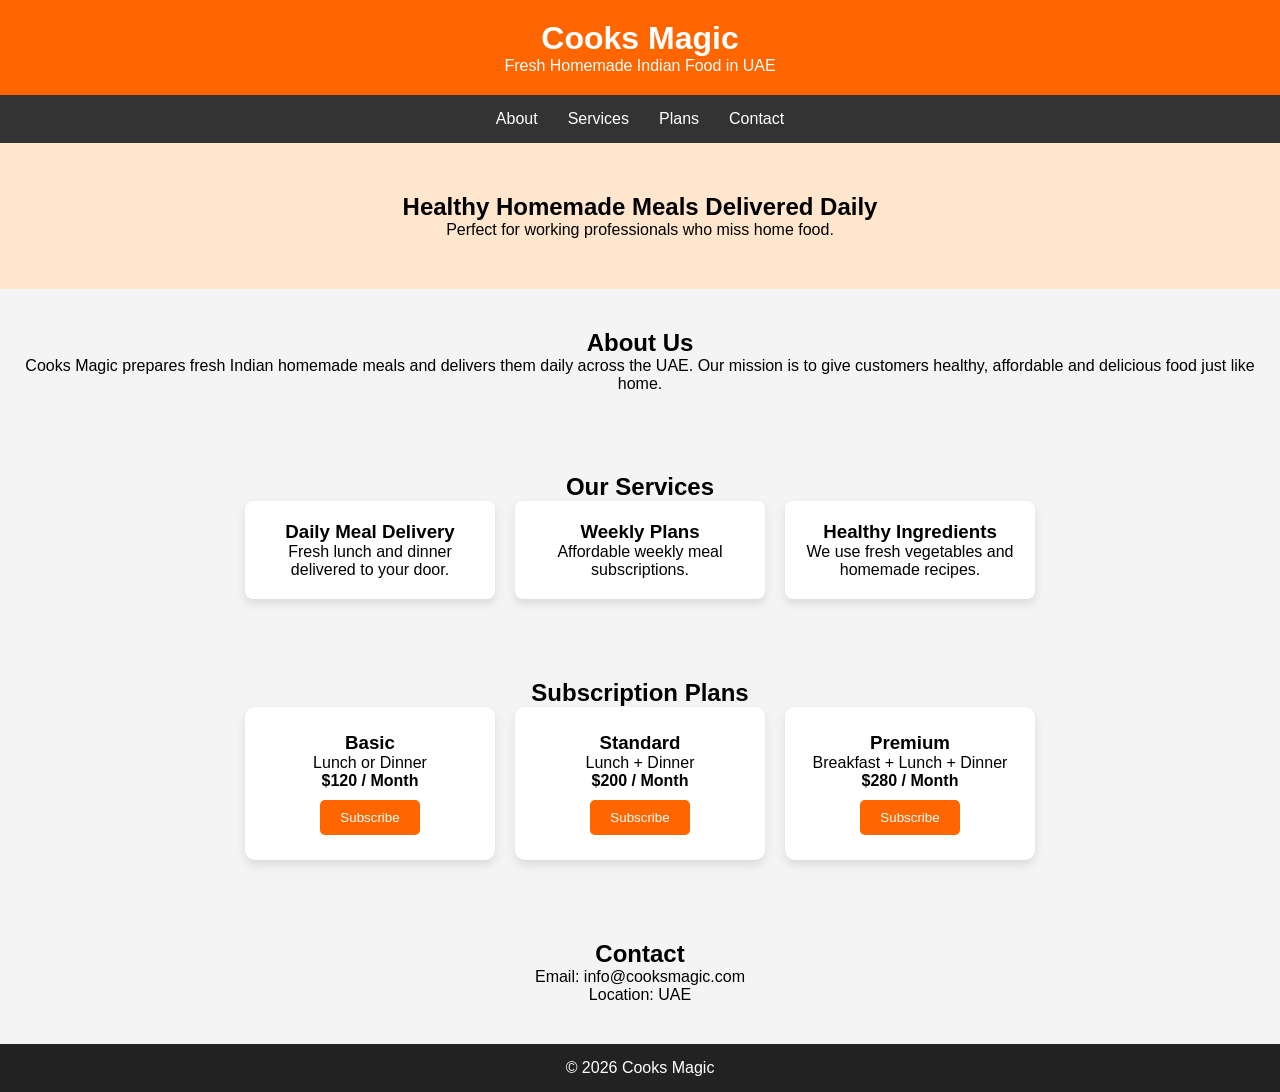
<file: index.html>
<!DOCTYPE html>
<html lang="en">
<head>

<meta charset="UTF-8">

<!-- Important for phone view -->
<meta name="viewport" content="width=device-width, initial-scale=1.0">

<title>Cooks Magic</title>

<link rel="stylesheet" href="style.css">

</head>

<body>

<header>
<h1>Cooks Magic</h1>
<p>Fresh Homemade Indian Food in UAE</p>
</header>

<nav>
<a href="#about">About</a>
<a href="#services">Services</a>
<a href="#plans">Plans</a>
<a href="#contact">Contact</a>
</nav>

<section class="hero">
<h2>Healthy Homemade Meals Delivered Daily</h2>
<p>Perfect for working professionals who miss home food.</p>
</section>

<section id="about">
<h2>About Us</h2>
<p>
Cooks Magic prepares fresh Indian homemade meals and delivers them
daily across the UAE. Our mission is to give customers healthy,
affordable and delicious food just like home.
</p>
</section>

<section id="services">

<h2>Our Services</h2>

<div class="service-container">

<div class="service">
<h3>Daily Meal Delivery</h3>
<p>Fresh lunch and dinner delivered to your door.</p>
</div>

<div class="service">
<h3>Weekly Plans</h3>
<p>Affordable weekly meal subscriptions.</p>
</div>

<div class="service">
<h3>Healthy Ingredients</h3>
<p>We use fresh vegetables and homemade recipes.</p>
</div>

</div>

</section>

<section id="plans">

<h2>Subscription Plans</h2>

<div class="plan-container">

<div class="plan">
<h3>Basic</h3>
<p>Lunch or Dinner</p>
<h4>$120 / Month</h4>
<button>Subscribe</button>
</div>

<div class="plan">
<h3>Standard</h3>
<p>Lunch + Dinner</p>
<h4>$200 / Month</h4>
<button>Subscribe</button>
</div>

<div class="plan">
<h3>Premium</h3>
<p>Breakfast + Lunch + Dinner</p>
<h4>$280 / Month</h4>
<button>Subscribe</button>
</div>

</div>

</section>

<section id="contact">
<h2>Contact</h2>
<p>Email: info@cooksmagic.com</p>
<p>Location: UAE</p>
</section>

<footer>
<p>© 2026 Cooks Magic</p>
</footer>

</body>

</html>
</file>
<file: style.css>
*{
margin:0;
padding:0;
box-sizing:border-box;
font-family:Arial;
}

body{
background:#f4f4f4;
}

header{
background:#ff6600;
color:white;
text-align:center;
padding:20px;
}

nav{
background:#333;
display:flex;
justify-content:center;
flex-wrap:wrap;
}

nav a{
color:white;
padding:15px;
text-decoration:none;
}

.hero{
background:#ffe6cc;
padding:50px 20px;
text-align:center;
}

section{
padding:40px 20px;
text-align:center;
}

.service-container{
display:flex;
justify-content:center;
flex-wrap:wrap;
gap:20px;
}

.service{
background:white;
padding:20px;
width:250px;
border-radius:8px;
box-shadow:0 5px 10px rgba(0,0,0,0.1);
}

.plan-container{
display:flex;
justify-content:center;
flex-wrap:wrap;
gap:20px;
}

.plan{
background:white;
padding:25px;
width:250px;
border-radius:10px;
box-shadow:0 5px 10px rgba(0,0,0,0.1);
}

button{
background:#ff6600;
color:white;
border:none;
padding:10px 20px;
border-radius:5px;
margin-top:10px;
cursor:pointer;
}

button:hover{
background:#e65c00;
}

footer{
background:#222;
color:white;
text-align:center;
padding:15px;
}

/* Mobile Responsive */

@media(max-width:768px){

.hero{
padding:30px 10px;
}

.service, .plan{
width:90%;
}

nav{
flex-direction:column;
}

nav a{
border-top:1px solid #444;
}

}
</file>
